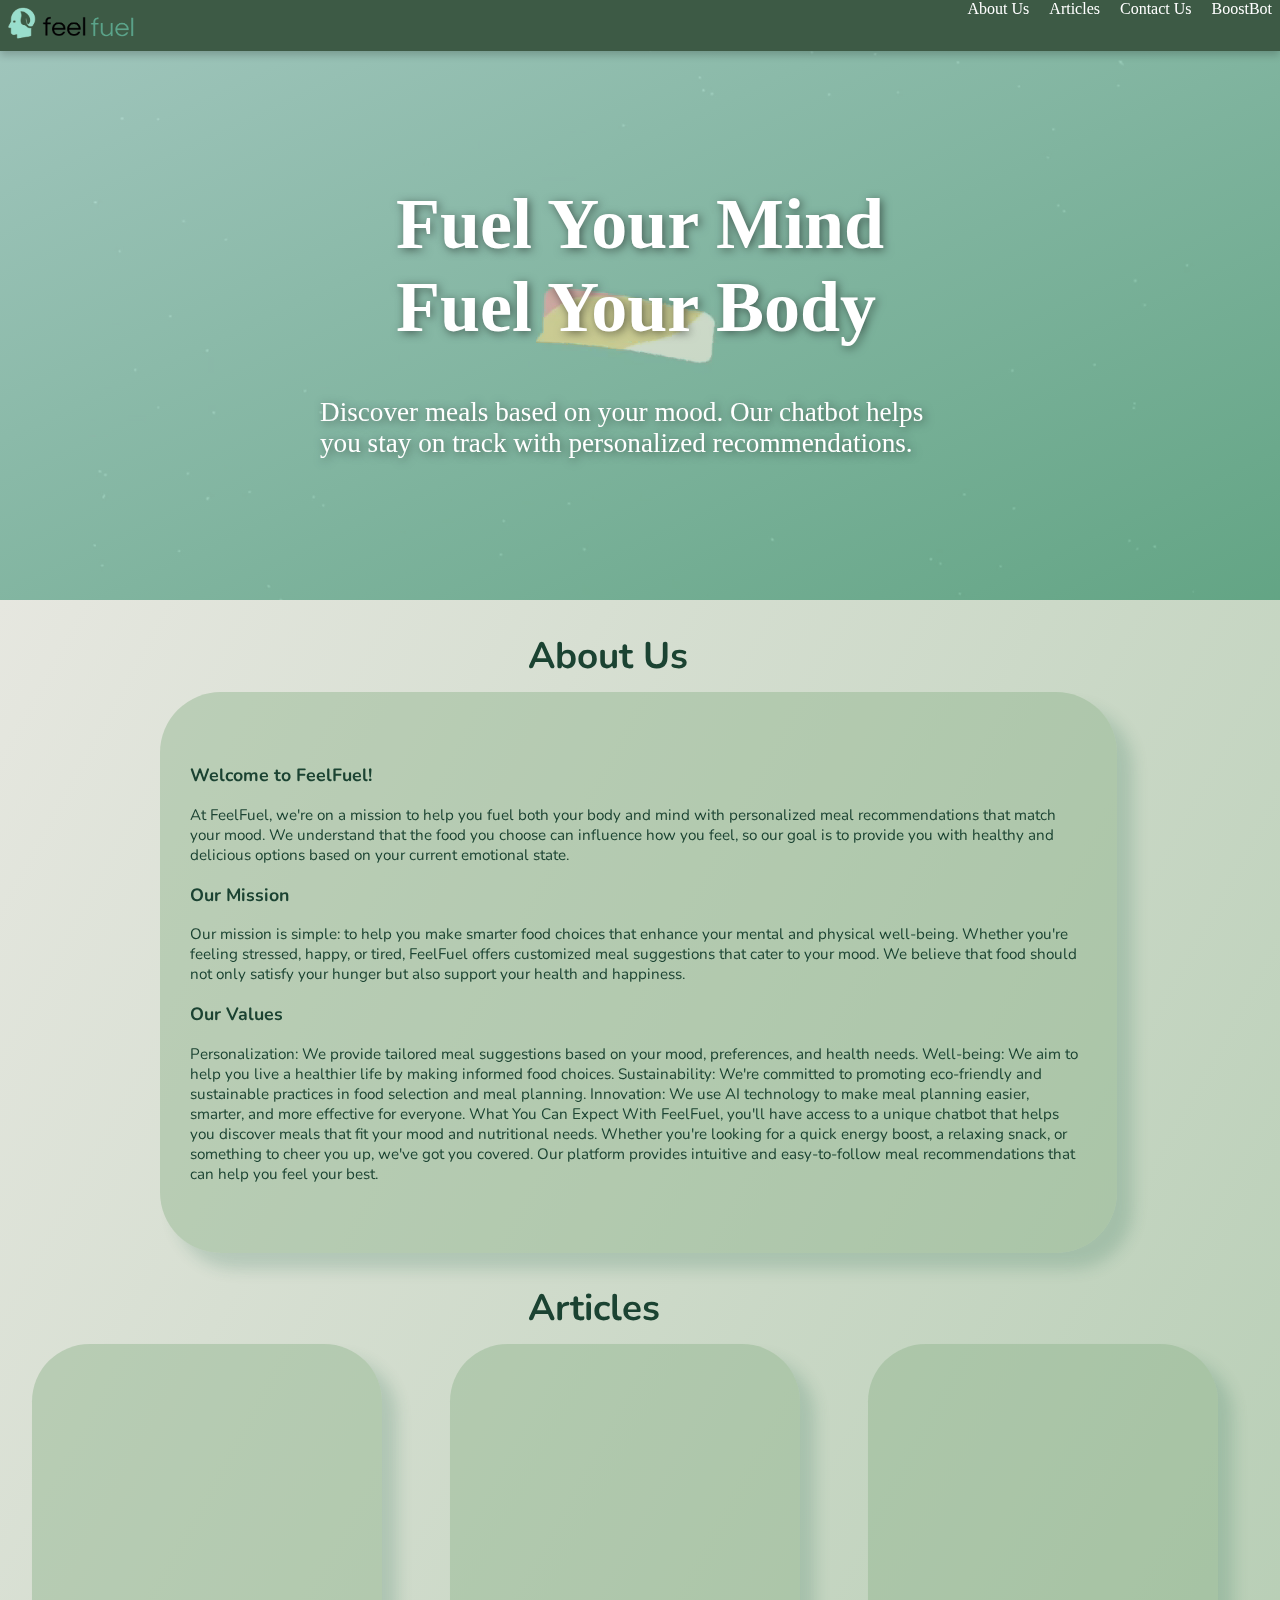
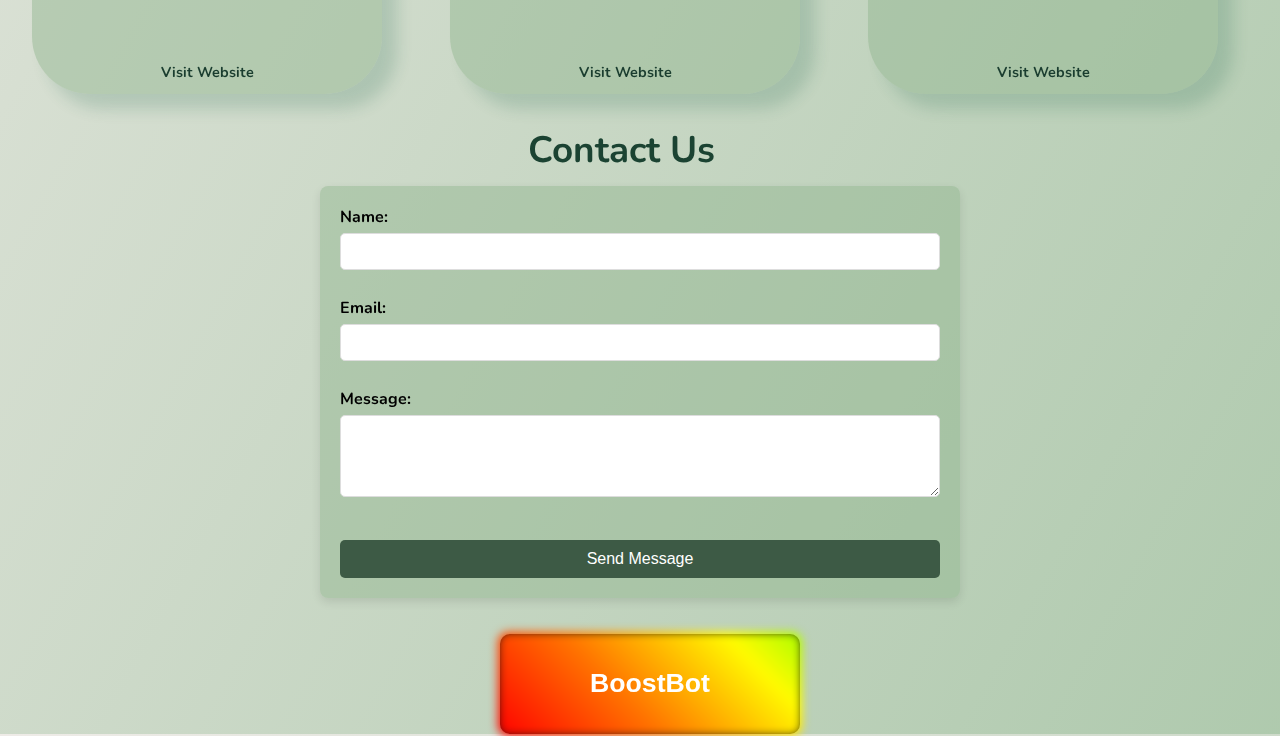
<file: mainpage/index.html>
<!DOCTYPE html>
<html lang="en">

<head>
    <meta charset="UTF-8">
    <meta name="viewport" content="width=device-width, initial-scale=1.0">
    <title>FeelFuel</title>
    <link rel="stylesheet" href="styles.css">
    <link rel="preconnect" href="https://fonts.googleapis.com">
    <link rel="preconnect" href="https://fonts.gstatic.com" crossorigin>
    <link href="https://fonts.googleapis.com/css2?family=Nunito:ital,wght@0,200..1000;1,200..1000&display=swap"
        rel="stylesheet">
</head>

<body>
    <!-- Navbar -->
    <header class="navbar">
        <div class="logo"><img src="../images/logoo.png" style="height:45px;width:150px;"></div>
        <nav class="navitems">
            <a href="#about" style="display:inline-block;">About Us</a>
            <a href="#articles" style="display:inline-block;">Articles</a>
            <a href="#contact" style="display:inline-block;">Contact Us</a>
            <a href="#chatbot" onclick="toggleChatbot()" style="display:inline-block;">BoostBot</a>
        </nav>
    </header>

    <!-- Video Background with Gradient Overlay -->
    <div class="video-background">
        <video autoplay loop muted>
            <source src="../images/banner.mp4" type="video/mp4">
            Your browser does not support the video tag.
        </video>
        <!-- Optional Gradient Overlay -->
        <div class="gradient-overlay"></div>
    </div>

    <!-- Hero Section (content below the video) -->
    <section class="hero-section">
        <div class="hero-content">
            <h1>Fuel Your Mind <br>Fuel Your Body</h1>
            <p id="#paraofhero">Discover meals based on your mood. Our chatbot helps you stay on track with personalized
                recommendations.</p>
        </div>
    </section>

    <!-- Other Sections -->
    <h2 id="headabout">About Us</h2>
    <section id="about" class="about">
        <div class="chatbot-card">

            <p>
            <h3> Welcome to FeelFuel!</h3>

            At FeelFuel, we're on a mission to help you fuel both your body and mind with personalized meal
            recommendations that match your mood. We understand that the food you choose can influence how you feel,
            so our goal is to provide you with healthy and delicious options based on your current emotional state.

            <h3> Our Mission</h3>
            Our mission is simple: to help you make smarter food choices that enhance your mental and physical
            well-being. Whether you're feeling stressed, happy, or tired, FeelFuel offers customized meal
            suggestions that cater to your mood. We believe that food should not only satisfy your hunger but also
            support your health and happiness.

            <h3> Our Values</h3>
            Personalization: We provide tailored meal suggestions based on your mood, preferences, and health needs.
            Well-being: We aim to help you live a healthier life by making informed food choices.
            Sustainability: We're committed to promoting eco-friendly and sustainable practices in food selection
            and meal planning.
            Innovation: We use AI technology to make meal planning easier, smarter, and more effective for everyone.
            What You Can Expect
            With FeelFuel, you'll have access to a unique chatbot that helps you discover meals that fit your mood
            and nutritional needs. Whether you're looking for a quick energy boost, a relaxing snack, or something
            to cheer you up, we've got you covered. Our platform provides intuitive and easy-to-follow meal
            recommendations that can help you feel your best.

            </p>
        </div>
    </section>
    <h2 id="headabout">Articles</h2>
    <section class="articles" id="#articles">
        <div class="framecard">
            <div style="display: flex; flex-direction: column; align-items: center;">
                <iframe src="https://www.jennyedenberk.com/blogroll/food-as-fuel-what-that-really-means" frameborder="0"
                    width="300" height="300" style="border-radius:4em;"></iframe>
                <a href="https://www.jennyedenberk.com/blogroll/food-as-fuel-what-that-really-means"
                    style="display:block;text-decoration: none;color:#1a3d2f;margin-top:5px;font-weight: 700;">Visit
                    Website</a>
            </div>
        </div>

    </section>
    <section class="articles">
        <div class="framecard">
            <div style="display: flex; flex-direction: column; align-items: center;">
                <iframe src="https://www.sciencedirect.com/science/article/abs/pii/S0264837715003579" frameborder="0"
                    width="300" height="300" style="border-radius:4em;"></iframe>
                <a href="https://www.sciencedirect.com/science/article/abs/pii/S0264837715003579"
                    style="display:block;text-decoration: none;color:#1a3d2f;margin-top:5px;font-weight: 700;">Visit
                    Website</a>
            </div>
        </div>
    </section>
    <section class="articles">
        <div class="framecard">
            <div style="display: flex; flex-direction: column; align-items: center;">
                <iframe
                    src="https://www.wbur.org/onpoint/2023/07/17/food-we-need-to-talk-finding-a-better-way-to-discuss-our-bodies-and-what-we-eat"
                    frameborder="0" width="300" height="300" style="border-radius:4em;"></iframe>
                <a href="https://www.wbur.org/onpoint/2023/07/17/food-we-need-to-talk-finding-a-better-way-to-discuss-our-bodies-and-what-we-eat"
                    style="display:block;text-decoration: none;color:#1a3d2f;margin-top:5px;font-weight: 700;">Visit
                    Website</a>
            </div>
        </div>
    </section>
<!-- Contact Us Section -->
<h2 id="headcontact">Contact Us</h2>
<section id="#contact" class="contact swipe">
    <div class="contact-card">
        <form id="contact-form">
            <label for="name">Name:</label><br>
            <input type="text" id="name" name="name" required><br><br>

            <label for="email">Email:</label><br>
            <input type="email" id="email" name="email" required><br><br>

            <label for="message">Message:</label><br>
            <textarea id="message" name="message" rows="4" required></textarea><br><br>

            <button type="button" onclick="submitsuccess()">Send Message</button>
        </form>
    </div>
</section>
<br>
<br>


<section class="chatbot" id="#chatbot">
    <div class="chatbot" >
        <button class="button-85" role="button" onclick="gotoq1()"><h1>BoostBot</h1></button>
    </div>
</section>



    <script src="app.js"></script>
</body>

</html>
</file>
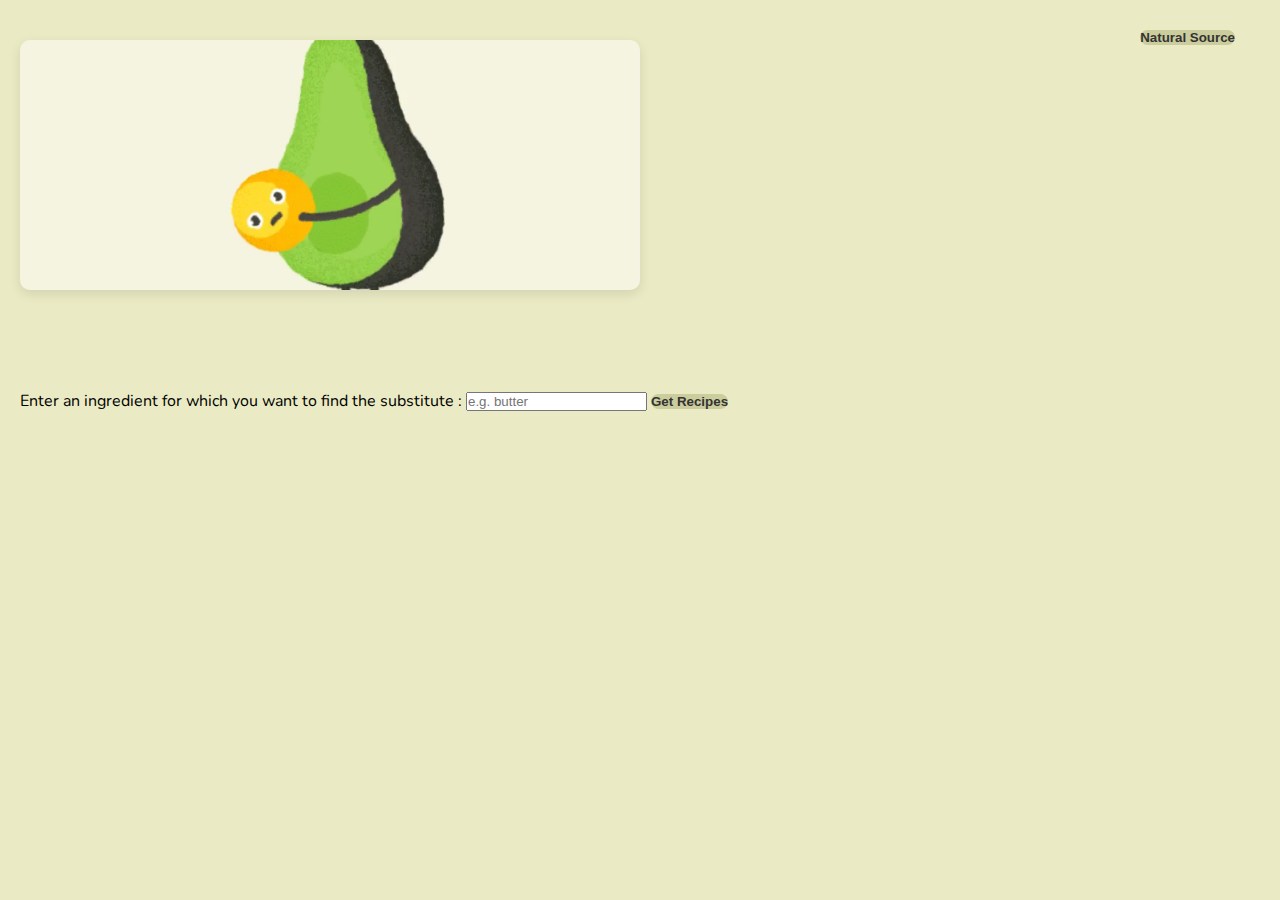
<file: allergenmeal/allergen.html>
<!DOCTYPE html>
<html lang="en">
<head>
    <meta charset="UTF-8">
    <meta name="viewport" content="width=device-width, initial-scale=1.0">
    <title>Document</title>
    <link rel="stylesheet" href="allergen.css">
    <link rel="preconnect" href="https://fonts.googleapis.com">
    <link rel="preconnect" href="https://fonts.gstatic.com" crossorigin>
    <link href="https://fonts.googleapis.com/css2?family=Nunito:ital,wght@0,200..1000;1,200..1000&display=swap" rel="stylesheet">
</head>
<body>
    <div class="video-background">
        <video autoplay loop muted>
            <source src="../images/avocado_allergen.mp4" type="video/mp4">
            Your browser does not support the video tag.
        </video>
    </div>
    <button id="natres" onclick="natres()" style="display:inline;">Natural Source</button>
    

    <h1>Personalized recipes with substitutes for ingredients</h1>

    <label for="ingredient">Enter an ingredient for which you want to find the substitute :</label>
    <input type="text" id="ingredient" placeholder="e.g. butter">
    <button id="get-recipes">Get Recipes</button>

    <div id="substitute-container"></div>
    <div id="recipe-container"></div>

    <div id="results"></div>

    <script src="allergen.js"></script>
    
</body>
</html>
</file>
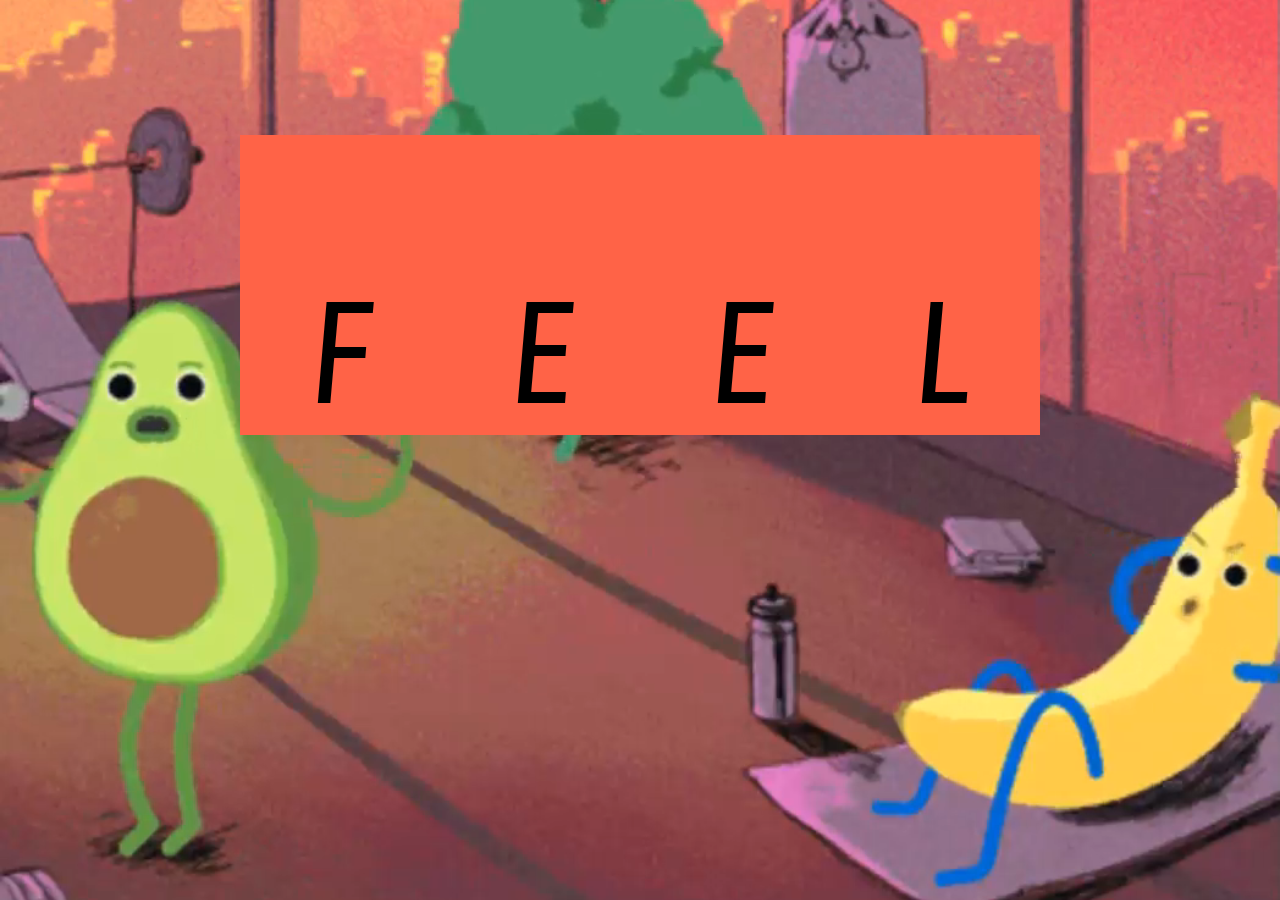
<file: mainpage/startpage.html>
<!DOCTYPE html>
<html lang="en">
<head>
    <meta charset="UTF-8">
    <meta name="viewport" content="width=device-width, initial-scale=1.0">
    <title>FOODFUEL</title>
    <link rel="stylesheet" href="startpagecss.css">
</head>


<body>
  

  <div class="video-background">
    <video autoplay loop muted>
        <source src="../images/food_gym.mp4" type="video/mp4">
        Your browser does not support the video tag.
    </video>
    <!-- Optional Gradient Overlay -->
    <div class="gradient-overlay"></div>
</div>

     
    <div class="container">
      <div class="panel">
        <div class="panel-inner">
          <div class="panel-front">
            <p>F</p>
          </div>
          <div class="panel-back">
            <p>F</p>
          </div>
        </div>
      </div>
      <div class="panel">
        <div class="panel-inner">
          <div class="panel-front">
            <p>E</p>
          </div>
          <div class="panel-back">
            <p>U</p>
          </div>
  
        </div>
      </div>
      <div class="panel">
        <div class="panel-inner">
          <div class="panel-front">
            <p>E</p>
          </div>
          <div class="panel-back">
            <p>E</p>
          </div>
        </div>
      </div>
      <div class="panel">
        <div class="panel-inner">
          <div class="panel-front">
            <p>L</p>
          </div>
          <div class="panel-back">
            <p>L</p>
          </div>
  
        </div>
      </div>
    </div>
    <script src="startpage.js"></script>
  
  </body>
  
  </html>
</file>
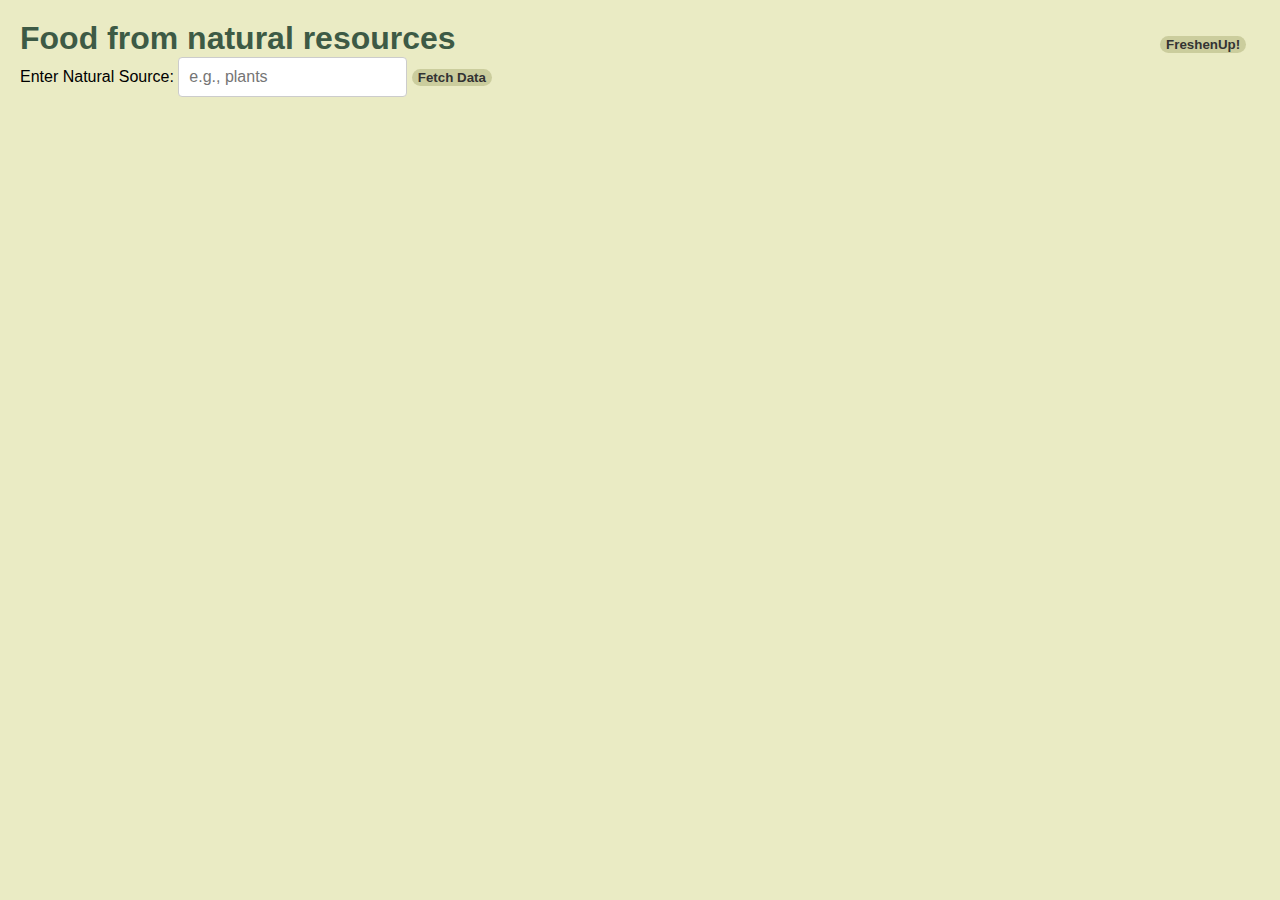
<file: natural/natu.html>
<!DOCTYPE html>
<html lang="en">
<head>
  <meta charset="UTF-8">
  <meta name="viewport" content="width=device-width, initial-scale=1.0">
  <title>Food & Beverages from Natural Resources</title>
  <style>
    body {
      font-family: Arial, sans-serif;
      margin: 20px;
      padding: 0;
      background-color: #eaebc4;
    }
    h1 {
      color: #3d5a45;
      display:inline;
    }
    form {
      margin-bottom: 20px;
    }
    input[type="text"] {
      padding: 10px;
      font-size: 16px;
      border: 1px solid #ccc;
      border-radius: 4px;
    }
    button {
      background-color: #acae757d;
  border:none;
  border-radius: 2em;
  font-optical-sizing: auto;
  font-weight: 700;
  font-style: normal;
  color: #333;

    }
    button:hover {
      background-color: #80a88c;
    }
    .results {
      margin-top: 20px;
    }
    .card {
      background-color: white;
      border: 1px solid #ddd;
      border-radius: 4px;
      padding: 15px;
      margin-bottom: 10px;
      box-shadow: 0 2px 4px rgba(0, 0, 0, 0.1);
    }
    .card a {
      color: #007BFF;
      text-decoration: none;
    }
    .card a:hover {
      text-decoration: underline;
    }
  </style>
</head>
<body>
  <h1>Food from natural resources</h1>
  <button style="display:inline;margin-left:700px;" onclick="tojoke()">FreshenUp!</button>
  <form id="naturalSourceForm">
    <label for="naturalSource">Enter Natural Source:</label>
    <input type="text" id="naturalSource" name="naturalSource" placeholder="e.g., plants" required>
    <button type="submit">Fetch Data</button>
  </form>
  <div class="results" id="results"></div>

  <script>
    
    function tojoke() {
  setTimeout(function() {
    window.location.href = '../joke/joke.html'; // Replace with the actual URL of the next page
  }, 1000); // Add a delay (e.g., 3000 ms = 3 seconds)
}


    document.getElementById('naturalSourceForm').addEventListener('submit', async (event) => {
      event.preventDefault();

      const naturalSource = document.getElementById('naturalSource').value;
      const resultsDiv = document.getElementById('results');

      // Clear previous results
      resultsDiv.innerHTML = '';

      try {
        // Fetch data from the API
        const response = await fetch(`https://cosylab.iiitd.edu.in/api/entity/getentitiesbynaturalsource/${encodeURIComponent(naturalSource)}`);
        
        if (!response.ok) {
          throw new Error(`Error fetching data: ${response.statusText}`);
        }

        const data = await response.json();

        // Display results
        if (data.length === 0) {
          resultsDiv.innerHTML = '<p>No data found for the given natural source.</p>';
        } else {
          data.forEach(entity => {
            const card = document.createElement('div');
            card.className = 'card';
            card.innerHTML = `
              <p><strong>Category:</strong> ${entity.category_readable || 'Unknown'}</p>
              <p><strong>Food/Beverage:</strong> ${entity.entity_alias || 'Not available'}</p>
              <p><strong>URL to follow:</strong> 
                ${entity.entity_alias_url 
                  ? `<a href="${entity.entity_alias_url}" target="_blank">${entity.entity_alias_url}</a>` 
                  : 'Not available'}
              </p>
              <p><strong>Read more about the natural source you entered here:</strong> 
                ${entity.natural_source_url 
                  ? `<a href="${entity.natural_source_url}" target="_blank">${entity.natural_source_url}</a>` 
                  : 'Not available'}
              </p>
            `;
            resultsDiv.appendChild(card);
          });
        }
      } catch (error) {
        resultsDiv.innerHTML = `<p style="color: red;">${error.message}</p>`;
      }
    });
  </script>
</body>
</html>
</file>
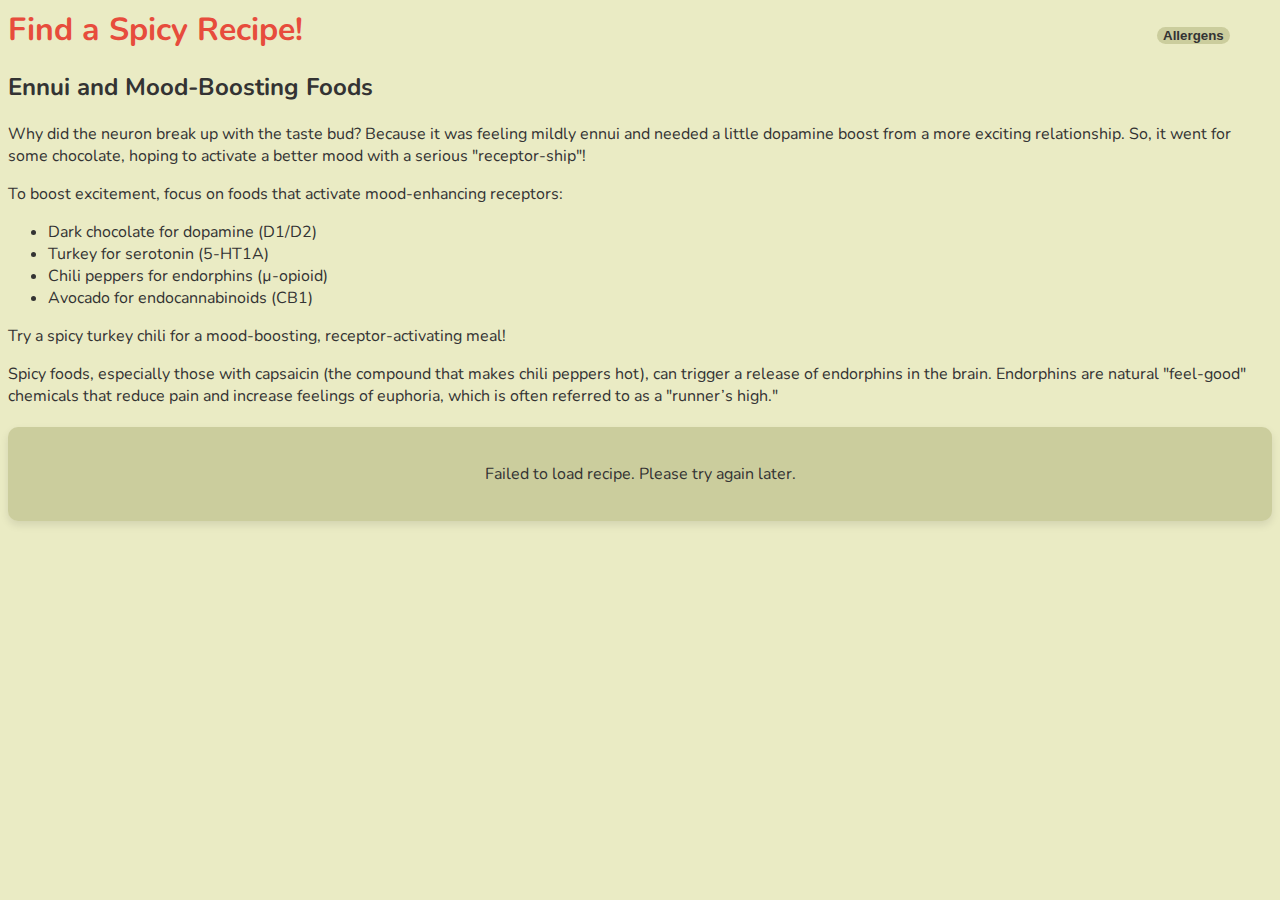
<file: question2/question2.html>
<!DOCTYPE html>
<html lang="en">
<head>
    <meta charset="UTF-8">
    <meta name="viewport" content="width=device-width, initial-scale=1.0">
    <title>Q2</title>
    <link rel="stylesheet" href="question2.css">
    <link rel="preconnect" href="https://fonts.googleapis.com">
    <link rel="preconnect" href="https://fonts.gstatic.com" crossorigin>
    <link href="https://fonts.googleapis.com/css2?family=Nunito:ital,wght@0,200..1000;1,200..1000&display=swap" rel="stylesheet">
</head>
<body>
    <h1 style="display:inline;">Find a Spicy Recipe!</h1>
    <button id="gonext" onclick="gonext()">Allergens</button>
  <h2>Ennui and Mood-Boosting Foods</h2>
<p>
    Why did the neuron break up with the taste bud? 
    Because it was feeling mildly ennui and needed a little dopamine boost from a more exciting relationship. 
    So, it went for some chocolate, hoping to activate a better mood with a serious "receptor-ship"!
</p>
<p>
    To boost excitement, focus on foods that activate mood-enhancing receptors:
    <ul>
        <li>Dark chocolate for dopamine (D1/D2)</li>
        <li>Turkey for serotonin (5-HT1A)</li>
        <li>Chili peppers for endorphins (µ-opioid)</li>
        <li>Avocado for endocannabinoids (CB1)</li>
    </ul>
    Try a spicy turkey chili for a mood-boosting, receptor-activating meal!
</p>
<p>
    Spicy foods, especially those with capsaicin (the compound that makes chili peppers hot), can trigger a release of endorphins in the brain. 
    Endorphins are natural "feel-good" chemicals that reduce pain and increase feelings of euphoria, which is often referred to as a "runner’s high."
</p>


<div id="recipeContainer" class="recipe-container">
    <p>Loading a spicy recipe...</p>
  </div>
  <script src="question2.js"></script>

</body>
</html>
</file>
<file: mainpage/styles.css>
/* Video background section */
body {
    margin: 0;
    background-color: #8ebcac;
    background: linear-gradient(to bottom right, rgba(231, 227, 221, 0.7), rgba(141, 179, 139, 0.7));
    z-index: 1;
}

.video-background {
    position: relative;
    width: 100%;
    height: 600px;
    /* Set a fixed height for the video section */
    z-index: -1;
    /* Ensure the video stays behind the content */
}

/* Video styling */
.video-background video {
    object-fit: cover;
    /* Ensure the video fills the container */
    width: 100%;
    height: 100%;
    max-width: 100%;
    max-height: 100%;
}



/* Linear gradient overlay (optional) */
.video-background .gradient-overlay {
    position: absolute;
    top: 0;
    left: 0;
    width: 100%;
    height: 100%;
    background: linear-gradient(to bottom right, rgba(231, 227, 221, 0.7), rgba(141, 179, 139, 0.7));
    z-index: 1;
}

/* Navbar styling */
.navbar {
    display: flex;
    flex-direction: row;
    justify-content: space-between;
    background-color: #3d5a45;
    padding: 0rem 0rem;
    color: #fff;
    box-shadow: 0px 4px 8px rgba(0, 0, 0, 0.2);
    position: fixed;
    width: 100%;
    z-index: 10;
    /* Navbar stays on top */
}


.navbar .logo {
    margin-top: 0;
}

.navbar nav a {
    color: #fff;
    margin: 0 0.5rem;
    text-decoration: none;
    font-weight: 500;
    position: relative;
}

.navbar nav a::after {
    content: '';
    display: block;
    width: 0;
    height: 2px;
    background: #fff;
    transition: width .3s;
}

.navbar nav a:hover::after {
    width: 100%;
}

.logo {
    font-weight: bold;
    font-size: 1.5rem;
    animation: fadeIn 2s ease;
}

/* Animations */
@keyframes fadeIn {
    from {
        opacity: 0;
    }

    to {
        opacity: 1;
    }
}

@keyframes slideInDown {
    from {
        transform: translateY(-100%);
    }

    to {
        transform: translateY(0);
    }
}

/* Hero Section */
.hero-section {
    position: absolute;
    top: 15%;
    left: 50%;
    transform: translateX(-50%);
    font-size: 1.7rem;
    color: #fff;
    text-shadow: 2px 2px 10px rgba(0, 0, 0, 0.5);
    display: flex;
    justify-content: center;
    align-items: center;
    z-index: 2;
}


.hero-content h1 {
    font-size: 4.5rem;
    color: #ffffff;
    text-shadow: 2px 2px 10px rgba(0, 0, 0, 0.5);
    animation: fadeInUp 1s ease;
    display: flex;
    justify-content: center;
    align-items: center;
}

.hero-content button {
    padding: 0.8rem 1.6rem;
    background-color: #3d5a45;
    border: none;
    color: #fff;
    font-size: 1rem;
    cursor: pointer;
    border-radius: 5px;
    transition: transform 0.2s;
}

.hero-content button:hover {
    transform: scale(1.1);
}

/* Animations */
@keyframes fadeInUp {
    from {
        opacity: 0;
        transform: translateY(20px);
    }

    to {
        opacity: 1;
        transform: translateY(0);
    }
}

#about {
    font-family: "Nunito", sans-serif;
    font-optical-sizing: auto;
    font-weight: 400;
    font-style: normal;
    font-size: 95%;
    background-color: rgba(141, 179, 139, 0.45);
    width: 70%;
    height: 500px;
    display: flex;
    flex-direction: row;
    justify-content: center;
    align-items: center;
    padding: 2em;
    border-radius: 4em;
    margin-top: 0rem;
    margin-left: 10rem;
    color: #1b4332;
    box-shadow: 1em 1em 1em #23694c2f;
}

#headabout {
    font-family: "Nunito", sans-serif;
    font-weight: 700;
    font-size: 2.3rem;
    margin-left: 33rem;
    color: #1b4332;
    margin-bottom: 0.7rem;

}

.about.swipe {
    animation: slideInLeft 1s ease-out forwards;
    opacity: 0;
}

@keyframes slideInLeft {
    0% {
        transform: translateX(-100%);
        opacity: 0;
    }

    100% {
        transform: translateX(0);
        opacity: 1;
    }
}

.framecard {
    display:float;
    font-family: "Nunito", sans-serif;
    font-optical-sizing: auto;
    font-weight: 400;
    font-style: normal;
    font-size: 90%;
    background-color: rgba(141, 179, 139, 0.45);
    width: 70%;
    height: 500px;
    display: flex;
    flex-direction: row;
    justify-content: center;
    align-items: center;
    padding: 0;
    border-radius: 4em;
    margin-top: 0rem;
    margin-left: 2rem;
    color: #1b4332;
    box-shadow: 1em 1em 1em #23694c2f;
    width: 350px;
    height: 350px;
}

section.articles {
    display: inline-block;
    margin-right: 2rem;
}


/* General Styling for Contact Form */
.contact {
    max-width: 600px;  /* Set a max width to prevent it from stretching too wide */
    margin: 0 auto;    /* Center the form on the page */
    padding: 20px;
    background-color: rgba(141, 179, 139, 0.45);
    border-radius: 8px;
    box-shadow: 0 4px 10px rgba(0, 0, 0, 0.1);
    font-family: "Nunito", sans-serif;
    font-optical-sizing: auto;
    font-weight: 700;
    font-style: normal;
}

#headcontact {
    font-family: "Nunito", sans-serif;
    font-weight: 700;
    font-size: 2.3rem;
    margin-left: 33rem;
    color: #1b4332;
    margin-bottom: 0.7rem;
}

/* Form Elements */
.contact form input,
.contact form textarea {
    padding: 10px;
    margin: 5px 0;  /* Reduced margin to have smaller spacing between inputs */
    border: 1px solid #ddd;
    border-radius: 5px;
    width: 100%; /* Ensure the form fields take up the full width */
    box-sizing: border-box; /* Include padding in width calculation */
}

.contact form textarea {
    resize: vertical; /* Allow resizing vertically for the textarea */
}

/* Contact Form Button */
.contact form button {
    padding: 10px;
    background-color: #3d5a45;
    width: 100%;  /* Make the button take the full width of the form */
    border: none;
    color: #fff;
    font-size: 1rem;
    cursor: pointer;
    border-radius: 5px;
    transition: transform 0.2s;
    margin-top: 10px; /* Add a little space above the button */
}

.contact form button:hover {
    transform: scale(1.1);
}

/* CSS */
.button-85 {
    padding: 0.6em 2em;
    border: none;
    outline: none;
    color: rgb(255, 255, 255);
    background: #111;
    cursor: pointer;
    position: relative;
    z-index: 0;
    border-radius: 10px;
    user-select: none;
    -webkit-user-select: none;
    margin-left:500px;
    width:300px;
    height:100px;
    touch-action: manipulation;
  }
  
  .button-85:before {
    content: "";
    background: linear-gradient(
      45deg,
      #ff0000,
      #ff7300,
      #fffb00,
      #48ff00,
      #00ffd5,
      #002bff,
      #7a00ff,
      #ff00c8,
      #ff0000
    );
    position: absolute;
    top: -2px;
    left: -2px;
    background-size: 400%;
    z-index: -1;
    filter: blur(5px);
    -webkit-filter: blur(5px);
    width: calc(100% + 4px);
    height: calc(100% + 4px);
    animation: glowing-button-85 20s linear infinite;
    transition: opacity 0.3s ease-in-out;
    border-radius: 10px;

  }
  
  @keyframes glowing-button-85 {
    0% {
      background-position: 0 0;
    }
    50% {
      background-position: 400% 0;
    }
    100% {
      background-position: 0 0;
    }
  }
  
  .button-85:after {
    z-index: -1;
    content: "";
    position: absolute;
    background: #222;
    left: 0;
    top: 0;
    border-radius: 10px;
  }
#chatbot {
    font-family: "Nunito", sans-serif;
    font-weight: 700;
    font-size: 2.3rem;
    margin-left: 33rem;
    color: #1b4332;
    margin-bottom: 0.7rem;
}
</file>
<file: allergenmeal/allergen.css>
/* Global Styles */
* {
    margin: 0;
    padding: 0;
    box-sizing: border-box;
}

.get-recipes {
    background-color: #acae757d;
    border: none;
    border-radius: 2em;
    font-optical-sizing: auto;
    font-weight: 700;
    font-style: normal;
    color: #333;
}

body {
    background-color: #eaebc4;
    font-family: "Nunito", sans-serif;
    display: block;
    /* Changed from flex to block */
    height: 100vh;
    width: 100%;
    margin: 0;
    transition: all 0.5s ease;
    padding: 20px;
    box-sizing: border-box;
}


.video-background {
    position: relative;
    width: 50%;
    /* Adjust width as needed */
    height: 250px;
    /* Set fixed height */
    margin: 20px auto;
    /* Centers the video horizontally */
    overflow: hidden;
    border-radius: 10px;
    box-shadow: 0 4px 12px rgba(0, 0, 0, 0.1);
    display: inline-block;
    /* Ensures it behaves as a block element */
}

#natres {
    position: absolute;
    top: 30px; 
    right: 45px; 
    background-color: #acae757d;
    border: none;
    border-radius: 2em;
    font-optical-sizing: auto;
    font-weight: 700;
    font-style: normal;
    color: #333;
    margin-top:0;
    margin-left:1100px;
   
}
#get-recipes {
 
    background-color: #acae757d;
    border: none;
    border-radius: 2em;
    font-optical-sizing: auto;
    font-weight: 700;
    font-style: normal;
    color: #333;
   
}
#natres:hover{
    transform: scale(2);
    transition:transform 1s;
}



.video-background video {
    object-fit: cover;
    width: 100%;
    height: 100%;
    max-width: none;
    max-height: none;
}

/* Main Heading */
h1 {
    font-size: 2.5em;
    color: #333d29;
    margin-bottom: 20px;
    text-align: center;
    font-family: "Nunito", sans-serif;
    opacity: 0;
    transform: translateY(-50px);
    animation: fadeIn 1s forwards;
}

@keyframes fadeIn {
    0% {
        opacity: 0;
        transform: translateY(-50px);
    }

    100% {
        opacity: 1;
        transform: translateY(0);
    }
}

/* Form Styling */
#recipe-form {
    background: #fff;
    padding: 20px;
    border-radius: 8px;
    box-shadow: 0 4px 8px rgba(0, 0, 0, 0.2);
    width: 300px;
    margin: 0 auto;
    height: auto;
    /* Adjust height to auto for better control */
    transition: transform 0.3s ease-in-out;
}

#recipe-form label {
    font-size: 1em;
    color: #333d29;
    font-weight: 600;
}

#recipe-form input {
    width: 100%;
    padding: 10px;
    margin: 10px 0;
    border: 1px solid #ccc;
    border-radius: 5px;
    font-size: 1em;
}

#recipe-form button {
    background-color: #11ec8296;
    color: white;
    padding: 10px 20px;
    border: none;
    border-radius: 5px;
    font-size: 1.1em;
    cursor: pointer;
    transition: background-color 0.3s ease, transform 0.3s ease;
}

#recipe-form button:hover {
    background-color: #10b56b;
    transform: scale(1.05);
}

/* Results Section */
#results {
    margin-top: 20px;
    text-align: center;
    opacity: 0;
    transform: translateY(50px);
    animation: fadeInUp 1s forwards;
}

@keyframes fadeInUp {
    0% {
        opacity: 0;
        transform: translateY(50px);
    }

    100% {
        opacity: 1;
        transform: translateY(0);
    }
}

/* Page Transition Effect */
.fade-out {
    opacity: 0;
    transition: opacity 1s ease-out;
}

.fade-in {
    opacity: 1;
    transition: opacity 1s ease-in;
}
</file>
<file: mainpage/startpagecss.css>
@import url('https://fonts.googleapis.com/css2?family=Share:ital,wght@0,700;1,700&display=swap');
/* Set the video to cover the background */


.video-background {
    position: fixed;
    top: 0;
    left: 0;
    width: 100%;
    height: 100%;
    z-index: -1; /* Place the video behind the content */
  }
  
  .video-background video {
    object-fit: cover; /* Ensure the video covers the entire background */
    width: 100%;
    height: 100%;
  }
  
  /* Style the content */
  .content {
    position: relative;
    z-index: 1;
    text-align: center;
    color: white;
    padding: 50px;
  }
  
html {
  box-sizing: border-box;
  font-family: "Share", sans-serif;
  font-style: italic;
  font-size: 9em;

}
.container {
  /* margin: auto; */
  /* width: 1000px; */
  display: flex;
  justify-content: center;
  flex-wrap: nowrap;
  margin-top: 15vh;
}

.panel {
  background-color: transparent;
  width: 200px;
  height: 300px;
  perspective: 1000px;
}

.panel-inner {
  position: relative;
  width: 100%;
  height: 100%;
  text-align: center;
  /* transition: transform 0.75s; */
  transform-style: preserve-3d;
  animation: flip 4s linear forwards infinite;
  animation-direction: normal;
}

.panel-front,
.panel-back {
  position: absolute;
  width: 100%;
  height: 100%;
  -webkit-backface-visibility: hidden;
  backface-visibility: hidden;
}

.panel-front {
  background-color: tomato;
  color: black;
}

.panel-back {
  background-color: teal;
  color: white;
  transform: rotateY(180deg);
  /* padding: 5px; */
}

.panel-front img {
  width: 300px;
  height: 300px;
}

@keyframes flip {
  from {
    transform: rotateY(0deg);
  }
  to {
    transform: rotateY(360deg);
  }
}
</file>
<file: question2/question2.css>
body{
    font-family: "Nunito", sans-serif;
    font-optical-sizing: auto;
    font-weight: 400;
    font-style: normal;
    color: #333;
    background-color: #eaebc4;
}
button{
  background-color: #acae757d;
  border:none;
  border-radius: 2em;
  font-optical-sizing: auto;
  font-weight: 700;
  font-style: normal;
  color: #333;
  margin-left:850px;
}
button:hover{
  transform:scale(2) ;
  transition: transform 1s;
}

  h1 {
    text-align: center;
    color: #e74c3c;
  }
  .recipe-container {
    text-align: center;
    background-color: #fff;
    padding: 20px;
    border-radius: 10px;
    box-shadow: 0 4px 8px rgba(0, 0, 0, 0.1);
    margin-top: 20px;
    background-color: #acae757d;
  }
  .recipe-title {
    font-size: 24px;
    color: #2c3e50;
    margin: 10px 0;
  }
  .recipe-link {
    display: block;
    margin-top: 15px;
    font-size: 16px;
    text-decoration: none;
    color: #e74c3c;
    font-weight: bold;
  }
  .recipe-link:hover {
    text-decoration: underline;
  }
</file>
